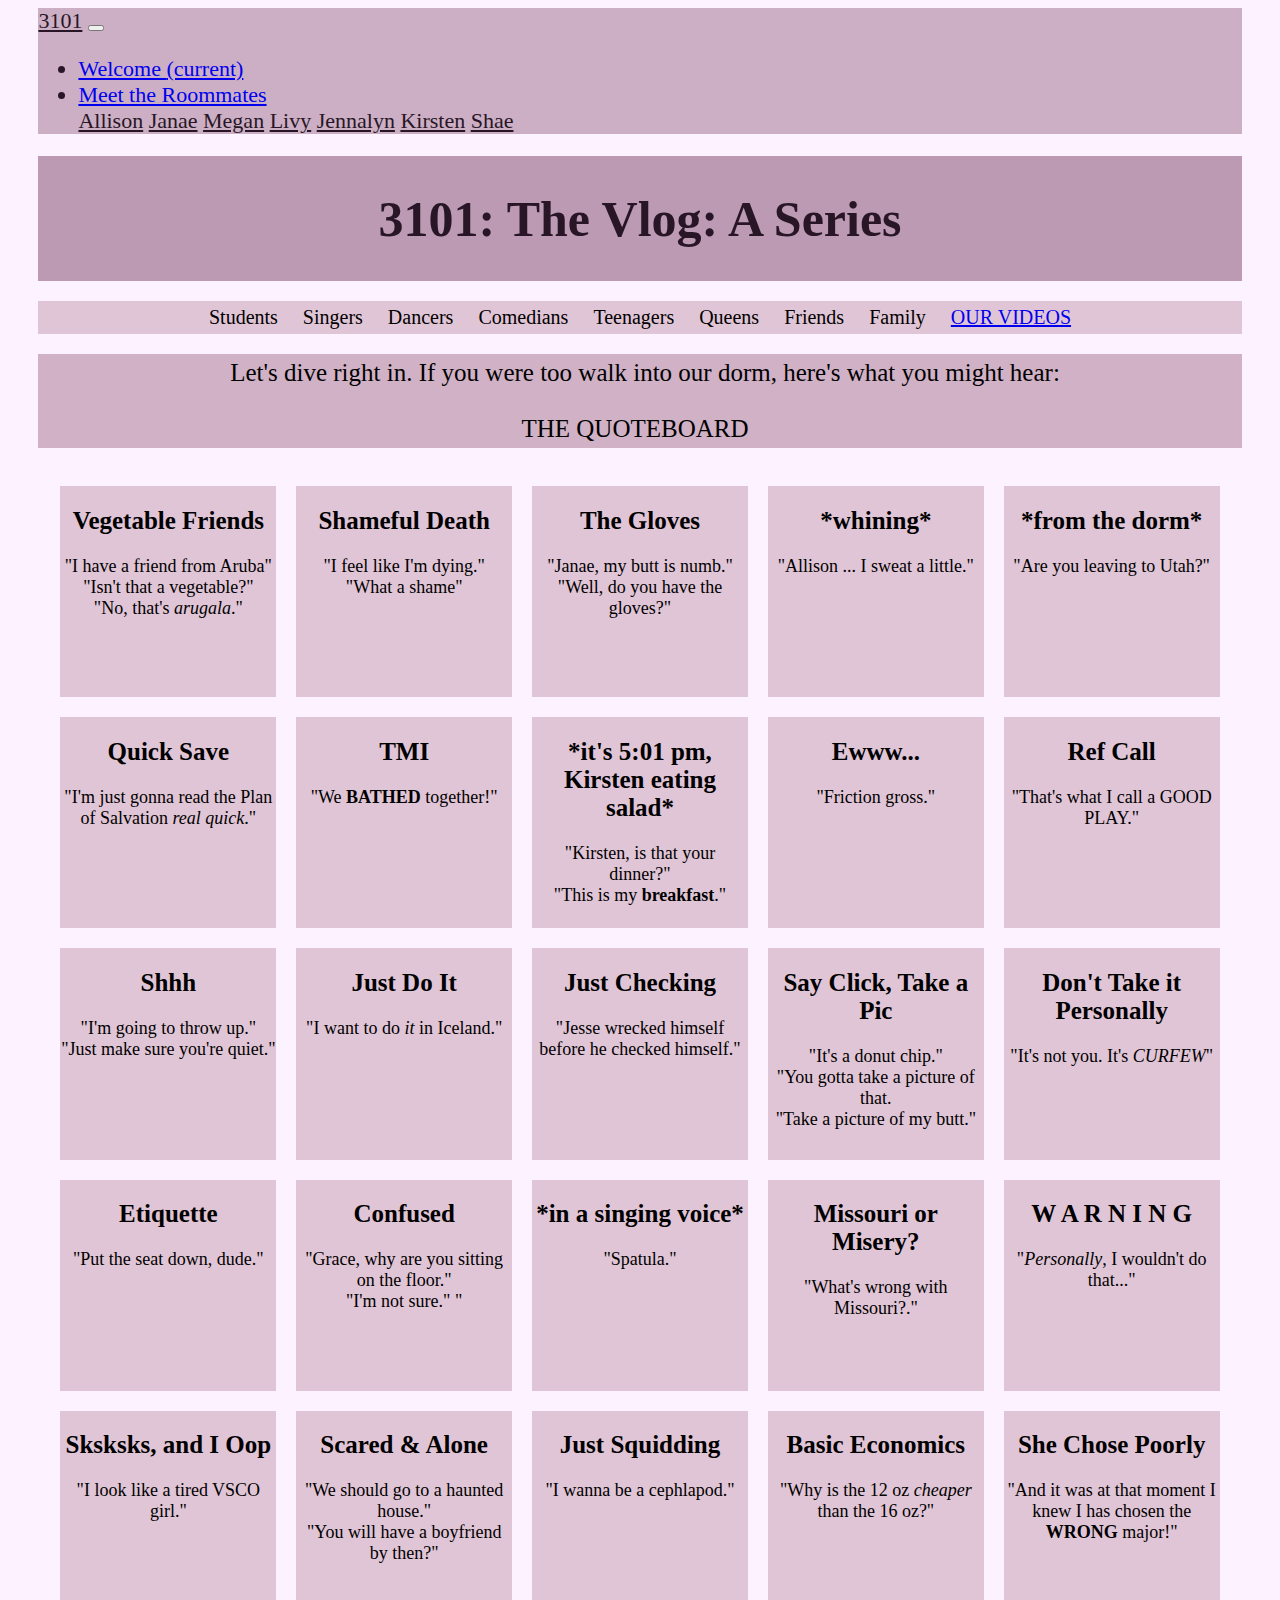
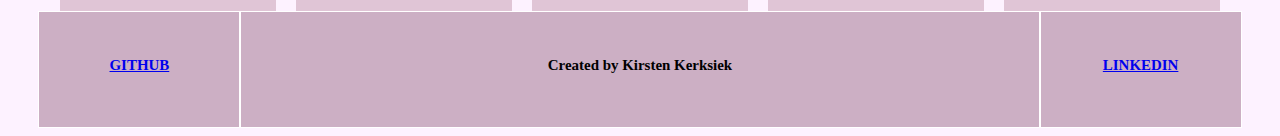
<file: vlog.kirstenskye.xyz/index.html>
<!DOCTYPE html>
<html>
  <head>
    <link rel="stylesheet" href="https://stackpath.bootstrapcdn.com/bootstrap/4.1.3/css/bootstrap.min.css" integrity="sha384-MCw98/SFnGE8fJT3GXwEOngsV7Zt27NXFoaoApmYm81iuXoPkFOJwJ8ERdknLPMO" crossorigin="anonymous">
    <link rel="stylesheet" href="styles.css" />
    <title> 3101: The Vlog </title>
  </head>
  <body>
    <nav class="navbar navbar-expand-lg navbar-light bg-light">
    <a class="navbar-brand" href="index.html">3101</a>
    <button class="navbar-toggler" type="button" data-toggle="collapse" data-target="#navbarNavDropdown" aria-controls="navbarNavDropdown" aria-expanded="false" aria-label="Toggle navigation">
      <span class="navbar-toggler-icon"></span>
    </button>
    <div class="collapse navbar-collapse" id="navbarNavDropdown">
      <ul class="navbar-nav">
        <li class="nav-item active">
          <a class="nav-link" href="index.html"> Welcome <span class="sr-only">(current)</span></a>
        </li>
        <li class="nav-item dropdown">
          <a class="nav-link dropdown-toggle" href="#" id="navbarDropdownMenuLink" role="button" data-toggle="dropdown" aria-haspopup="true" aria-expanded="false"> Meet the Roommates </a>
          <div class="dropdown-menu" aria-labelledby="navbarDropdownMenuLink">
            <a class="dropdown-item" href="allison.html">Allison</a>
            <a class="dropdown-item" href="janae.html">Janae</a>
            <a class="dropdown-item" href="megan.html">Megan</a>
            <a class="dropdown-item" href="livy.html">Livy</a>
            <a class="dropdown-item" href="jennalyn.html">Jennalyn</a>
            <a class="dropdown-item" href="kirsten.html">Kirsten</a>
            <a class="dropdown-item" href="shae.html">Shae</a>
          </div>
        </li>
      </ul>
    </div>
  </nav>

  <div class = "intro-index" >
    <h1> 3101: The Vlog: A Series</h1>
  </div>

  <div class = "adj-index" >
    <ul>
        <li> Students </li>
        <li> Singers </li>
        <li> Dancers </li>
        <li> Comedians </li>
        <li> Teenagers </li>
        <li> Queens </li>
        <li> Friends </li>
        <li> Family </li>
        <li> <a href = "https://www.youtube.com/watch?v=-gmjMzwWUpQ&feature=youtu.be" > OUR VIDEOS </a> </li>
    </ul>
  </div>

  <div class = "quote-index" >
    <ul>
      <li> Let's dive right in. If you were too walk into our dorm, here's what you might hear: </br> </br> THE QUOTEBOARD</li>
  </div>

  <div class = "quotes">
    <div class = "quote">
      <h2> Vegetable Friends </h2>
      <p>"I have a friend from Aruba" <br/>  "Isn't that a vegetable?" <br/> "No, that's <em>arugala</em>." </p>
    </div>
    <div class = "quote">
      <h2> Shameful Death </h2>
      <p>"I feel like I'm dying." <br/>  "What a shame"</p>
    </div>
    <div class = "quote">
      <h2> The Gloves </h2>
      <p>"Janae, my butt is numb." <br/>  "Well, do you have the gloves?" </p>
    </div>
    <div class = "quote">
      <h2> *whining* </h2>
      <p> "Allison ... I sweat a little." </p>
    </div>
    <div class = "quote">
      <h2> *from the dorm* </h2>
      <p> "Are you leaving to Utah?" </p>
    </div>
    <div class = "quote">
      <h2> Quick Save </h2>
      <p> "I'm just gonna read the Plan of Salvation <em>real quick</em>." </p>
    </div>
    <div class = "quote">
      <h2> TMI </h2>
      <p> "We <strong>BATHED</strong> together!" </p>
    </div>
    <div class = "quote">
      <h2> *it's 5:01 pm, Kirsten eating salad* </h2>
      <p> "Kirsten, is that your dinner?" <br/> "This is my <strong>breakfast</strong>."</p>
    </div>
    <div class = "quote">
      <h2> Ewww... </h2>
      <p>  "Friction gross."</p>
    </div>
    <div class = "quote">
      <h2> Ref Call </h2>
      <p> "That's what I call a GOOD PLAY."</p>
    </div>
    <div class = "quote">
      <h2> Shhh </h2>
      <p> "I'm going to throw up." <br/> "Just make sure you're quiet."</p>
    </div>
    <div class = "quote">
      <h2> Just Do It </h2>
      <p> "I want to do <em>it</em> in Iceland."</p>
    </div>
    <div class = "quote">
      <h2> Just Checking </h2>
      <p> "Jesse wrecked himself before he checked himself."</p>
    </div>
    <div class = "quote">
      <h2> Say Click, Take a Pic</h2>
      <p> "It's a donut chip." <br/> "You gotta take a picture of that. <br/> "Take a picture of my butt."</p>
    </div>
    <div class = "quote">
      <h2> Don't Take it Personally </h2>
      <p> "It's not you. It's <em>CURFEW</em>"</p>
    </div>
    <div class = "quote">
      <h2> Etiquette </h2>
      <p> "Put the seat down, dude."</p>
    </div>
    <div class = "quote">
      <h2> Confused </h2>
      <p> "Grace, why are you  sitting on the floor." <br/> "I'm not sure." "</p>
    </div>
    <div class = "quote">
      <h2> *in a singing voice* </h2>
      <p> "Spatula."</p>
    </div>
    <div class = "quote">
      <h2> Missouri or Misery? </h2>
      <p> "What's wrong with Missouri?."</p>
    </div>
    <div class = "quote">
      <h2> W A R N I N G </h2>
      <p> "<em>Personally</em>, I wouldn't do that..."</p>
    </div>
    <div class = "quote">
      <h2> Sksksks, and I Oop </h2>
      <p> "I look like a tired VSCO girl."</p>
    </div>
    <div class = "quote">
      <h2> Scared & Alone </h2>
      <p> "We should go to a haunted house."<br/> "You will have a boyfriend by then?"</p>
    </div>
    <div class = "quote">
      <h2> Just Squidding </h2>
      <p> "I wanna be a cephlapod."</p>
    </div>
    <div class = "quote">
      <h2> Basic Economics </h2>
      <p> "Why is the 12 oz <em>cheaper</em> than the 16 oz?"</p>
    </div>
    <div class = "quote">
      <h2> She Chose Poorly</h2>
      <p> "And it was at that moment I knew I has chosen the <strong>WRONG</strong> major!"</p>
    </div>
  </div>

  <br/> <br/><br/><br/>
  <div class='footer'>
    <div class='footer-item footer-one'>
      <h5>
        <a href = "https://github.com/kirstenkerksiek/vlog.kirstenskye.xyz.git" > GITHUB </a>
      </h5>
    </div>
    <div class='footer-item footer-two'>
      <h5> Created by Kirsten Kerksiek </h5>
    </div>
    <div class='footer-item footer-three'>
      <h5>
          <a href = "https://www.linkedin.com/in/kirsten-kerksiek-4b9a74183/" > LINKEDIN </a>
      </h5>
    </div>
  </div>
  <script src="https://code.jquery.com/jquery-3.3.1.slim.min.js" integrity="sha384-q8i/X+965DzO0rT7abK41JStQIAqVgRVzpbzo5smXKp4YfRvH+8abtTE1Pi6jizo" crossorigin="anonymous"></script>
  <script src="https://cdnjs.cloudflare.com/ajax/libs/popper.js/1.14.3/umd/popper.min.js" integrity="sha384-ZMP7rVo3mIykV+2+9J3UJ46jBk0WLaUAdn689aCwoqbBJiSnjAK/l8WvCWPIPm49" crossorigin="anonymous"></script>
  <script src="https://stackpath.bootstrapcdn.com/bootstrap/4.1.3/js/bootstrap.min.js" integrity="sha384-ChfqqxuZUCnJSK3+MXmPNIyE6ZbWh2IMqE241rYiqJxyMiZ6OW/JmZQ5stwEULTy" crossorigin="anonymous"></script>
  </body>
</html>
</file>
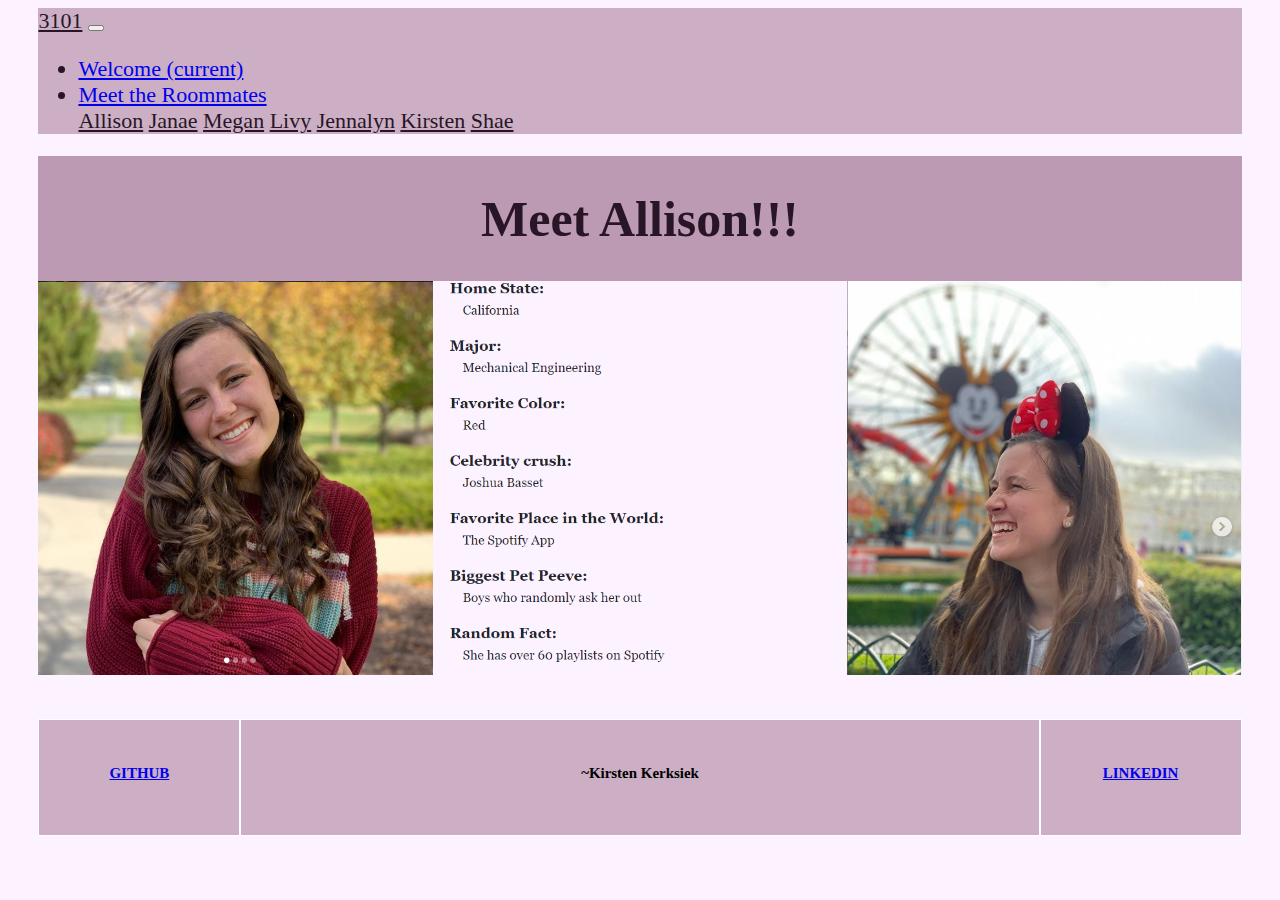
<file: vlog.kirstenskye.xyz/allison.html>
<!DOCTYPE html>
<html>
  <head>
    <link rel="stylesheet" href="https://stackpath.bootstrapcdn.com/bootstrap/4.1.3/css/bootstrap.min.css" integrity="sha384-MCw98/SFnGE8fJT3GXwEOngsV7Zt27NXFoaoApmYm81iuXoPkFOJwJ8ERdknLPMO" crossorigin="anonymous">
    <link rel="stylesheet" href="styles.css" />
    <title> 3101: Allison </title>
  </head>
  <body>
    <nav class="navbar navbar-expand-lg navbar-light bg-light">
      <a class="navbar-brand" href="html.index">3101</a>
      <button class="navbar-toggler" type="button" data-toggle="collapse" data-target="#navbarNavDropdown" aria-controls="navbarNavDropdown" aria-expanded="false" aria-label="Toggle navigation">
        <span class="navbar-toggler-icon"></span>
      </button>
      <div class="collapse navbar-collapse" id="navbarNavDropdown">
        <ul class="navbar-nav">
          <li class="nav-item active">
            <a class="nav-link" href="index.html"> Welcome <span class="sr-only">(current)</span></a>
          </li>
          <li class="nav-item dropdown">
            <a class="nav-link dropdown-toggle" href="#" id="navbarDropdownMenuLink" role="button" data-toggle="dropdown" aria-haspopup="true" aria-expanded="false"> Meet the Roommates </a>
              <div class="dropdown-menu" aria-labelledby="navbarDropdownMenuLink">
                <a class="dropdown-item" href="allison.html">Allison</a>
                <a class="dropdown-item" href="janae.html">Janae</a>
                <a class="dropdown-item" href="megan.html">Megan</a>
                <a class="dropdown-item" href="livy.html">Livy</a>
                <a class="dropdown-item" href="jennalyn.html">Jennalyn</a>
                <a class="dropdown-item" href="kirsten.html">Kirsten</a>
                <a class="dropdown-item" href="shae.html">Shae</a>
              </div>
            </li>
          </ul>
      </div>
    </nav>

    <div class = "intro-index" >
      <h1> Meet Allison!!! </h1>
    </div>

    <section class="portfolio">
      <div class="image">
        <img src="allison-cute.png" />
      </div>
      <div class="image">
        <img src="allison-facts.png" />
      </div>
      <div class="image">
        <img src="allison-funny.png" />
      </div>
    </section>



    <div class='footer'>
      <div class='footer-item footer-one'>
        <h5>
          <a href = "https://github.com/kirstenkerksiek/vlog.kirstenskye.xyz.git" > GITHUB </a>
        </h5>
      </div>
      <div class='footer-item footer-two'>
        <h5> ~Kirsten Kerksiek </h5>
      </div>
      <div class='footer-item footer-three'>
        <h5>
            <a href = "https://www.linkedin.com/in/kirsten-kerksiek-4b9a74183/" > LINKEDIN </a>
        </h5>
      </div>
    </div>

    <script src="https://code.jquery.com/jquery-3.3.1.slim.min.js" integrity="sha384-q8i/X+965DzO0rT7abK41JStQIAqVgRVzpbzo5smXKp4YfRvH+8abtTE1Pi6jizo" crossorigin="anonymous"></script>
    <script src="https://cdnjs.cloudflare.com/ajax/libs/popper.js/1.14.3/umd/popper.min.js" integrity="sha384-ZMP7rVo3mIykV+2+9J3UJ46jBk0WLaUAdn689aCwoqbBJiSnjAK/l8WvCWPIPm49" crossorigin="anonymous"></script>
    <script src="https://stackpath.bootstrapcdn.com/bootstrap/4.1.3/js/bootstrap.min.js" integrity="sha384-ChfqqxuZUCnJSK3+MXmPNIyE6ZbWh2IMqE241rYiqJxyMiZ6OW/JmZQ5stwEULTy" crossorigin="anonymous"></script>
  </body>
</html>
</file>
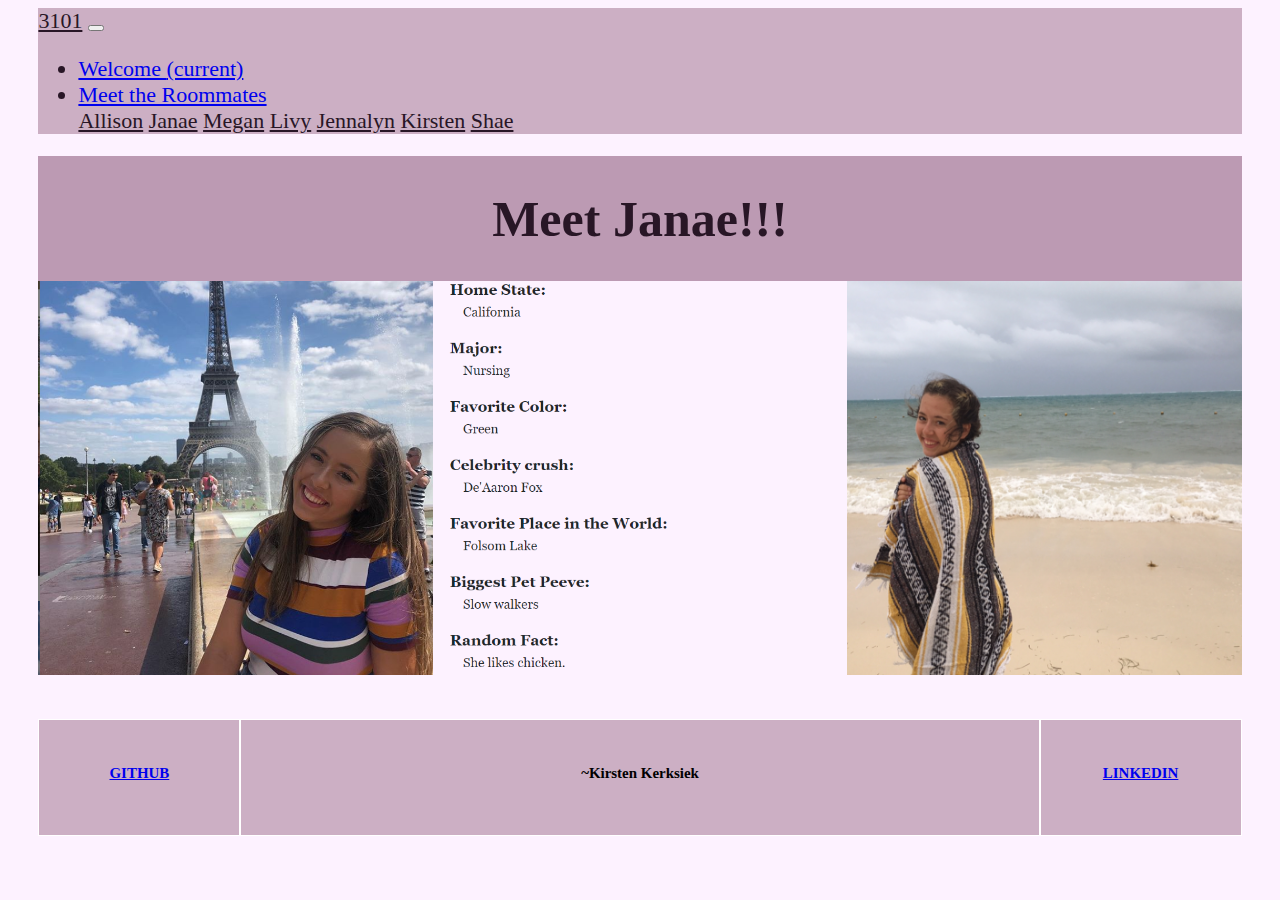
<file: vlog.kirstenskye.xyz/janae.html>
<!DOCTYPE html>
<html>
  <head>
    <link rel="stylesheet" href="https://stackpath.bootstrapcdn.com/bootstrap/4.1.3/css/bootstrap.min.css" integrity="sha384-MCw98/SFnGE8fJT3GXwEOngsV7Zt27NXFoaoApmYm81iuXoPkFOJwJ8ERdknLPMO" crossorigin="anonymous">
    <link rel="stylesheet" href="styles.css" />
    <title> 3101: Janae </title>
  </head>
  <body>
    <nav class="navbar navbar-expand-lg navbar-light bg-light">
      <a class="navbar-brand" href="index.html">3101</a>
      <button class="navbar-toggler" type="button" data-toggle="collapse" data-target="#navbarNavDropdown" aria-controls="navbarNavDropdown" aria-expanded="false" aria-label="Toggle navigation">
        <span class="navbar-toggler-icon"></span>
      </button>
      <div class="collapse navbar-collapse" id="navbarNavDropdown">
        <ul class="navbar-nav">
          <li class="nav-item active">
            <a class="nav-link" href="index.html"> Welcome <span class="sr-only">(current)</span></a>
          </li>
          <li class="nav-item dropdown">
            <a class="nav-link dropdown-toggle" href="#" id="navbarDropdownMenuLink" role="button" data-toggle="dropdown" aria-haspopup="true" aria-expanded="false"> Meet the Roommates </a>
              <div class="dropdown-menu" aria-labelledby="navbarDropdownMenuLink">
                <a class="dropdown-item" href="allison.html">Allison</a>
                <a class="dropdown-item" href="janae.html">Janae</a>
                <a class="dropdown-item" href="megan.html">Megan</a>
                <a class="dropdown-item" href="livy.html">Livy</a>
                <a class="dropdown-item" href="jennalyn.html">Jennalyn</a>
                <a class="dropdown-item" href="kirsten.html">Kirsten</a>
                <a class="dropdown-item" href="shae.html">Shae</a>
              </div>
            </li>
          </ul>
      </div>
    </nav>

    <div class = "intro-index" >
      <h1> Meet Janae!!! </h1>
    </div>

    <section class="portfolio">
      <div class="image">
        <img src="janae-cute.png" />
      </div>
      <div class="image">
        <img src="janae-facts.png" />
      </div>
      <div class="image">
        <img src="janae-funny.png" />
      </div>
    </section>

    <div class='footer'>
      <div class='footer-item footer-one'>
        <h5>
          <a href = "https://github.com/kirstenkerksiek/vlog.kirstenskye.xyz/tree/master/vlog.kirstenskye.xyz" > GITHUB </a>
        </h5>
      </div>
      <div class='footer-item footer-two'>
        <h5> ~Kirsten Kerksiek </h5>
      </div>
      <div class='footer-item footer-three'>
        <h5>
            <a href = "https://www.linkedin.com/in/kirsten-kerksiek-4b9a74183/" > LINKEDIN </a>
        </h5>
      </div>
    </div>

    <script src="https://code.jquery.com/jquery-3.3.1.slim.min.js" integrity="sha384-q8i/X+965DzO0rT7abK41JStQIAqVgRVzpbzo5smXKp4YfRvH+8abtTE1Pi6jizo" crossorigin="anonymous"></script>
    <script src="https://cdnjs.cloudflare.com/ajax/libs/popper.js/1.14.3/umd/popper.min.js" integrity="sha384-ZMP7rVo3mIykV+2+9J3UJ46jBk0WLaUAdn689aCwoqbBJiSnjAK/l8WvCWPIPm49" crossorigin="anonymous"></script>
    <script src="https://stackpath.bootstrapcdn.com/bootstrap/4.1.3/js/bootstrap.min.js" integrity="sha384-ChfqqxuZUCnJSK3+MXmPNIyE6ZbWh2IMqE241rYiqJxyMiZ6OW/JmZQ5stwEULTy" crossorigin="anonymous"></script>
  </body>
</html>
</file>
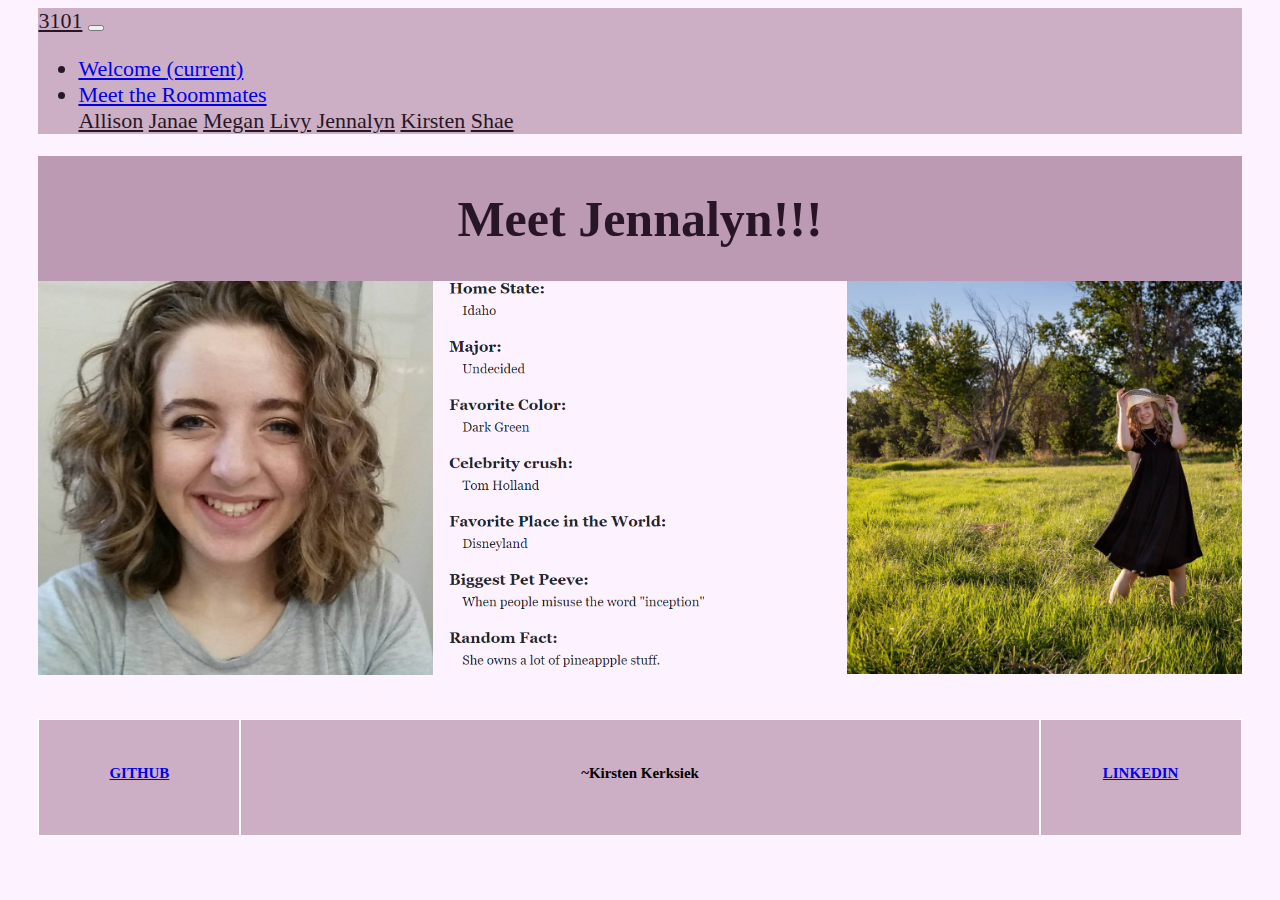
<file: vlog.kirstenskye.xyz/jennalyn.html>
<!DOCTYPE html>
<html>
  <head>
    <link rel="stylesheet" href="https://stackpath.bootstrapcdn.com/bootstrap/4.1.3/css/bootstrap.min.css" integrity="sha384-MCw98/SFnGE8fJT3GXwEOngsV7Zt27NXFoaoApmYm81iuXoPkFOJwJ8ERdknLPMO" crossorigin="anonymous">
    <link rel="stylesheet" href="styles.css" />
    <title> 3101: Jennalyn </title>
  </head>
  <body>
    <nav class="navbar navbar-expand-lg navbar-light bg-light">
      <a class="navbar-brand" href="html.index">3101</a>
      <button class="navbar-toggler" type="button" data-toggle="collapse" data-target="#navbarNavDropdown" aria-controls="navbarNavDropdown" aria-expanded="false" aria-label="Toggle navigation">
        <span class="navbar-toggler-icon"></span>
      </button>
      <div class="collapse navbar-collapse" id="navbarNavDropdown">
        <ul class="navbar-nav">
          <li class="nav-item active">
            <a class="nav-link" href="index.html"> Welcome <span class="sr-only">(current)</span></a>
          </li>
          <li class="nav-item dropdown">
            <a class="nav-link dropdown-toggle" href="#" id="navbarDropdownMenuLink" role="button" data-toggle="dropdown" aria-haspopup="true" aria-expanded="false"> Meet the Roommates </a>
              <div class="dropdown-menu" aria-labelledby="navbarDropdownMenuLink">
                <a class="dropdown-item" href="allison.html">Allison</a>
                <a class="dropdown-item" href="janae.html">Janae</a>
                <a class="dropdown-item" href="megan.html">Megan</a>
                <a class="dropdown-item" href="livy.html">Livy</a>
                <a class="dropdown-item" href="jennalyn.html">Jennalyn</a>
                <a class="dropdown-item" href="kirsten.html">Kirsten</a>
                <a class="dropdown-item" href="shae.html">Shae</a>
              </div>
            </li>
          </ul>
      </div>
    </nav>

    <div class = "intro-index" >
      <h1> Meet Jennalyn!!! </h1>
    </div>

    <section class="portfolio">
      <div class="image">
        <img src="jennalyn-cute.png" />
      </div>
      <div class="image">
        <img src="jennalyn-facts.png" />
      </div>
      <div class="image">
        <img src="jennalyn-funny.png" />
      </div>
    </section>

    <div class='footer'>
      <div class='footer-item footer-one'>
        <h5>
          <a href = "https://github.com/kirstenkerksiek/vlog.kirstenskye.xyz/tree/master/vlog.kirstenskye.xyz" > GITHUB </a>
        </h5>
      </div>
      <div class='footer-item footer-two'>
        <h5> ~Kirsten Kerksiek </h5>
      </div>
      <div class='footer-item footer-three'>
        <h5>
            <a href = "https://www.linkedin.com/in/kirsten-kerksiek-4b9a74183/" > LINKEDIN </a>
        </h5>
      </div>
    </div>

    <script src="https://code.jquery.com/jquery-3.3.1.slim.min.js" integrity="sha384-q8i/X+965DzO0rT7abK41JStQIAqVgRVzpbzo5smXKp4YfRvH+8abtTE1Pi6jizo" crossorigin="anonymous"></script>
    <script src="https://cdnjs.cloudflare.com/ajax/libs/popper.js/1.14.3/umd/popper.min.js" integrity="sha384-ZMP7rVo3mIykV+2+9J3UJ46jBk0WLaUAdn689aCwoqbBJiSnjAK/l8WvCWPIPm49" crossorigin="anonymous"></script>
    <script src="https://stackpath.bootstrapcdn.com/bootstrap/4.1.3/js/bootstrap.min.js" integrity="sha384-ChfqqxuZUCnJSK3+MXmPNIyE6ZbWh2IMqE241rYiqJxyMiZ6OW/JmZQ5stwEULTy" crossorigin="anonymous"></script>
  </body>
</html>
</file>
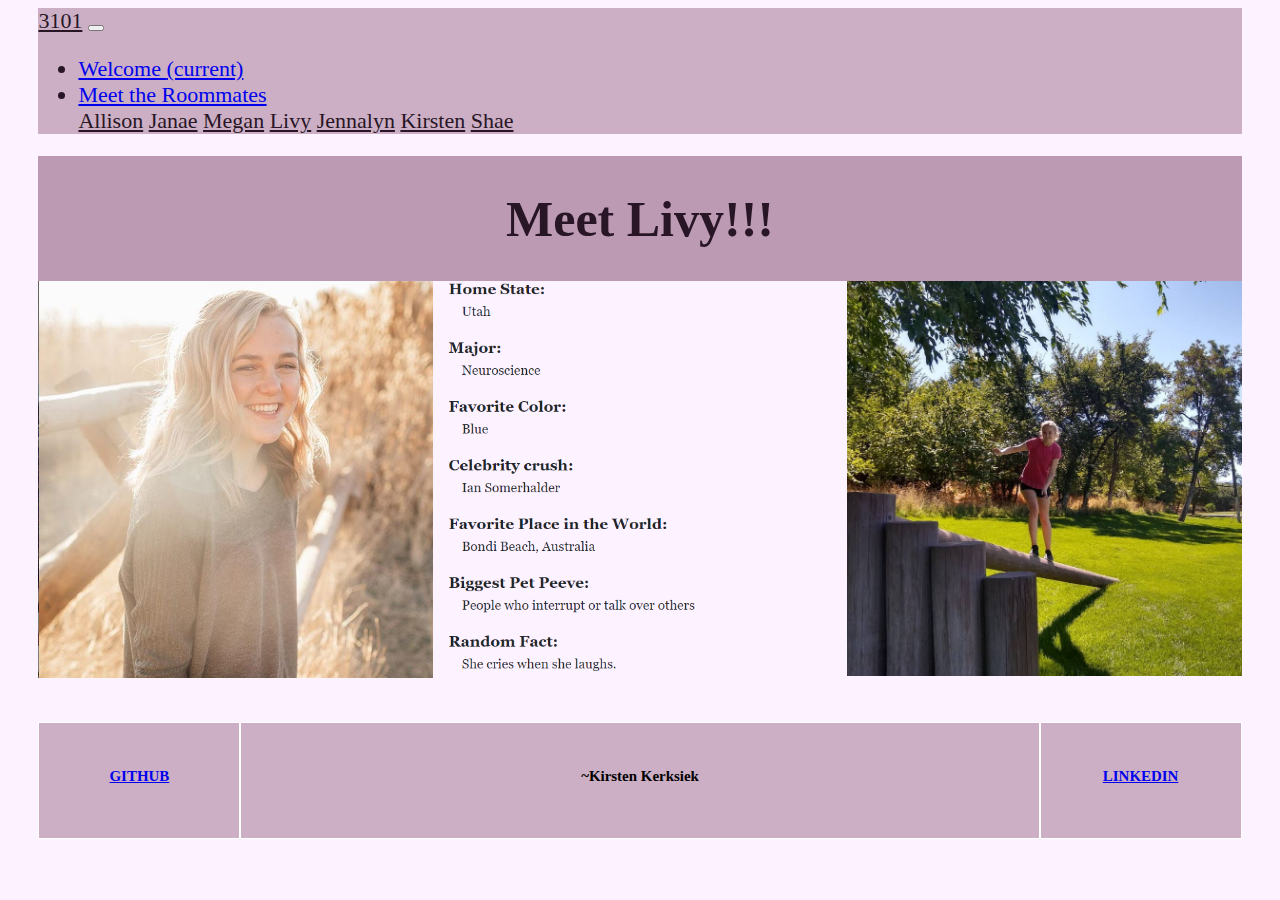
<file: vlog.kirstenskye.xyz/livy.html>
<!DOCTYPE html>
<html>
  <head>
    <link rel="stylesheet" href="https://stackpath.bootstrapcdn.com/bootstrap/4.1.3/css/bootstrap.min.css" integrity="sha384-MCw98/SFnGE8fJT3GXwEOngsV7Zt27NXFoaoApmYm81iuXoPkFOJwJ8ERdknLPMO" crossorigin="anonymous">
    <link rel="stylesheet" href="styles.css" />
    <title> 3101: Livy </title>
  </head>
  <body>
    <nav class="navbar navbar-expand-lg navbar-light bg-light">
      <a class="navbar-brand" href="#">3101</a>
      <button class="navbar-toggler" type="button" data-toggle="collapse" data-target="#navbarNavDropdown" aria-controls="navbarNavDropdown" aria-expanded="false" aria-label="Toggle navigation">
        <span class="navbar-toggler-icon"></span>
      </button>
      <div class="collapse navbar-collapse" id="navbarNavDropdown">
        <ul class="navbar-nav">
          <li class="nav-item active">
            <a class="nav-link" href="index.html"> Welcome <span class="sr-only">(current)</span></a>
          </li>
          <li class="nav-item dropdown">
            <a class="nav-link dropdown-toggle" href="html.index" id="navbarDropdownMenuLink" role="button" data-toggle="dropdown" aria-haspopup="true" aria-expanded="false"> Meet the Roommates </a>
              <div class="dropdown-menu" aria-labelledby="navbarDropdownMenuLink">
                <a class="dropdown-item" href="allison.html">Allison</a>
                <a class="dropdown-item" href="janae.html">Janae</a>
                <a class="dropdown-item" href="megan.html">Megan</a>
                <a class="dropdown-item" href="livy.html">Livy</a>
                <a class="dropdown-item" href="jennalyn.html">Jennalyn</a>
                <a class="dropdown-item" href="kirsten.html">Kirsten</a>
                <a class="dropdown-item" href="shae.html">Shae</a>
              </div>
            </li>
          </ul>
      </div>
    </nav>

    <div class = "intro-index" >
      <h1> Meet Livy!!! </h1>
    </div>

    <section class="portfolio">
      <div class="image">
        <img src="livy-cute.png" />
      </div>
      <div class="image">
        <img src="livy-facts.png" />
      </div>
      <div class="image">
        <img src="livy-funny.png" />
      </div>
    </section>

    <div class='footer'>
      <div class='footer-item footer-one'>
        <h5>
          <a href = "https://github.com/kirstenkerksiek/vlog.kirstenskye.xyz/tree/master/vlog.kirstenskye.xyz" > GITHUB </a>
        </h5>
      </div>
      <div class='footer-item footer-two'>
        <h5> ~Kirsten Kerksiek </h5>
      </div>
      <div class='footer-item footer-three'>
        <h5>
            <a href = "https://www.linkedin.com/in/kirsten-kerksiek-4b9a74183/" > LINKEDIN </a>
        </h5>
      </div>
    </div>

    <script src="https://code.jquery.com/jquery-3.3.1.slim.min.js" integrity="sha384-q8i/X+965DzO0rT7abK41JStQIAqVgRVzpbzo5smXKp4YfRvH+8abtTE1Pi6jizo" crossorigin="anonymous"></script>
    <script src="https://cdnjs.cloudflare.com/ajax/libs/popper.js/1.14.3/umd/popper.min.js" integrity="sha384-ZMP7rVo3mIykV+2+9J3UJ46jBk0WLaUAdn689aCwoqbBJiSnjAK/l8WvCWPIPm49" crossorigin="anonymous"></script>
    <script src="https://stackpath.bootstrapcdn.com/bootstrap/4.1.3/js/bootstrap.min.js" integrity="sha384-ChfqqxuZUCnJSK3+MXmPNIyE6ZbWh2IMqE241rYiqJxyMiZ6OW/JmZQ5stwEULTy" crossorigin="anonymous"></script>
  </body>
</html>
</file>
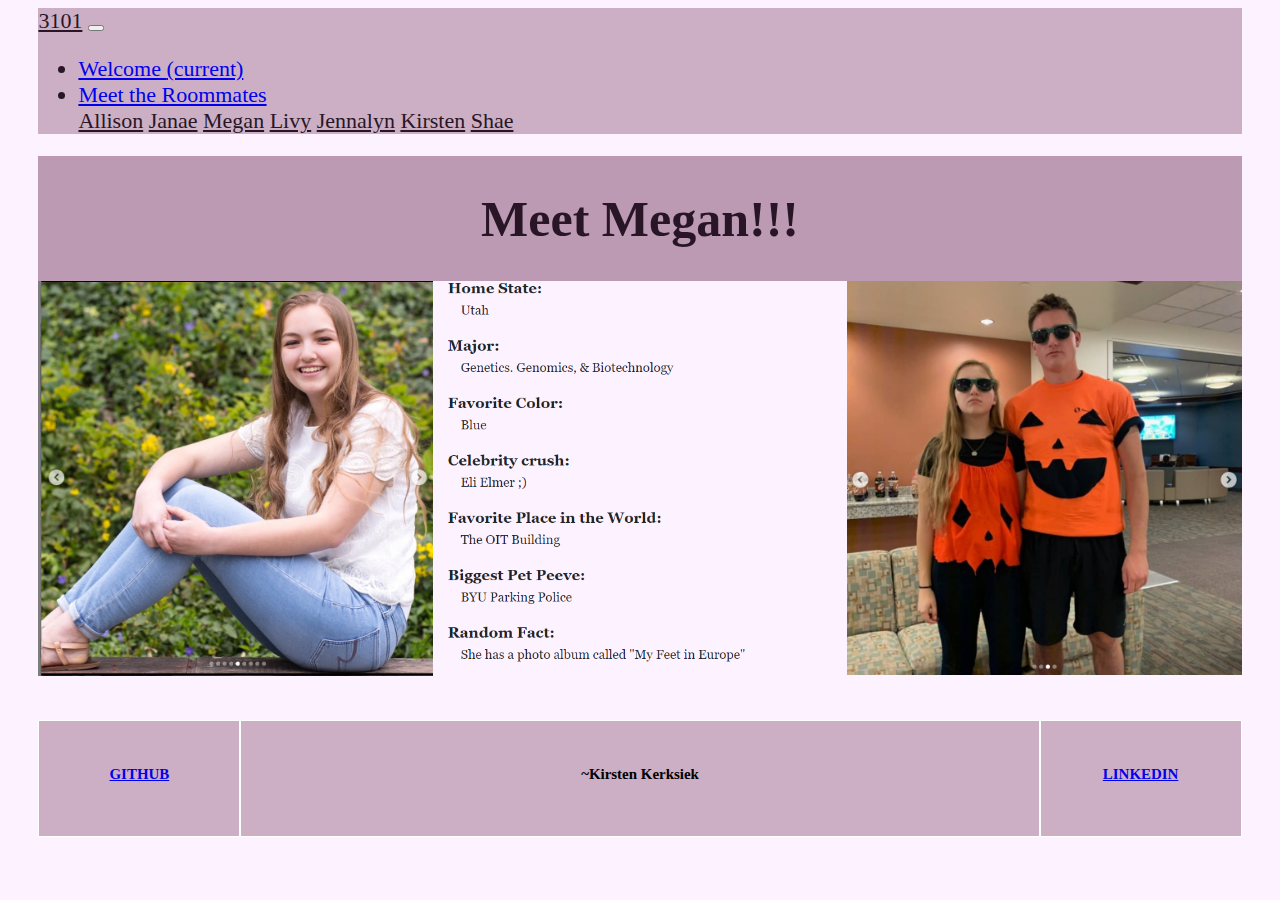
<file: vlog.kirstenskye.xyz/megan.html>
<!DOCTYPE html>
<html>
  <head>
    <link rel="stylesheet" href="https://stackpath.bootstrapcdn.com/bootstrap/4.1.3/css/bootstrap.min.css" integrity="sha384-MCw98/SFnGE8fJT3GXwEOngsV7Zt27NXFoaoApmYm81iuXoPkFOJwJ8ERdknLPMO" crossorigin="anonymous">
    <link rel="stylesheet" href="styles.css" />
    <title> 3101: Megan </title>
  </head>
  <body>
    <nav class="navbar navbar-expand-lg navbar-light bg-light">
      <a class="navbar-brand" href="index.html">3101</a>
      <button class="navbar-toggler" type="button" data-toggle="collapse" data-target="#navbarNavDropdown" aria-controls="navbarNavDropdown" aria-expanded="false" aria-label="Toggle navigation">
        <span class="navbar-toggler-icon"></span>
      </button>
      <div class="collapse navbar-collapse" id="navbarNavDropdown">
        <ul class="navbar-nav">
          <li class="nav-item active">
            <a class="nav-link" href="index.html"> Welcome <span class="sr-only">(current)</span></a>
          </li>
          <li class="nav-item dropdown">
            <a class="nav-link dropdown-toggle" href="#" id="navbarDropdownMenuLink" role="button" data-toggle="dropdown" aria-haspopup="true" aria-expanded="false"> Meet the Roommates </a>
              <div class="dropdown-menu" aria-labelledby="navbarDropdownMenuLink">
                <a class="dropdown-item" href="allison.html">Allison</a>
                <a class="dropdown-item" href="janae.html">Janae</a>
                <a class="dropdown-item" href="megan.html">Megan</a>
                <a class="dropdown-item" href="livy.html">Livy</a>
                <a class="dropdown-item" href="jennalyn.html">Jennalyn</a>
                <a class="dropdown-item" href="kirsten.html">Kirsten</a>
                <a class="dropdown-item" href="shae.html">Shae</a>
              </div>
            </li>
          </ul>
      </div>
    </nav>

    <div class = "intro-index" >
      <h1> Meet Megan!!! </h1>
    </div>

    <section class="portfolio">
      <div class="image">
        <img src="megan-cute.png" />
      </div>
      <div class="image">
        <img src="megan-facts.png" />
      </div>
      <div class="image">
        <img src="megan-funny.png" />
      </div>
    </section>

    <div class='footer'>
      <div class='footer-item footer-one'>
        <h5>
          <a href = "https://github.com/kirstenkerksiek/vlog.kirstenskye.xyz/tree/master/vlog.kirstenskye.xyz" > GITHUB </a>
        </h5>
      </div>
      <div class='footer-item footer-two'>
        <h5> ~Kirsten Kerksiek </h5>
      </div>
      <div class='footer-item footer-three'>
        <h5>
            <a href = "https://www.linkedin.com/in/kirsten-kerksiek-4b9a74183/" > LINKEDIN </a>
        </h5>
      </div>
    </div>

    <script src="https://code.jquery.com/jquery-3.3.1.slim.min.js" integrity="sha384-q8i/X+965DzO0rT7abK41JStQIAqVgRVzpbzo5smXKp4YfRvH+8abtTE1Pi6jizo" crossorigin="anonymous"></script>
    <script src="https://cdnjs.cloudflare.com/ajax/libs/popper.js/1.14.3/umd/popper.min.js" integrity="sha384-ZMP7rVo3mIykV+2+9J3UJ46jBk0WLaUAdn689aCwoqbBJiSnjAK/l8WvCWPIPm49" crossorigin="anonymous"></script>
    <script src="https://stackpath.bootstrapcdn.com/bootstrap/4.1.3/js/bootstrap.min.js" integrity="sha384-ChfqqxuZUCnJSK3+MXmPNIyE6ZbWh2IMqE241rYiqJxyMiZ6OW/JmZQ5stwEULTy" crossorigin="anonymous"></script>
  </body>
</html>
</file>
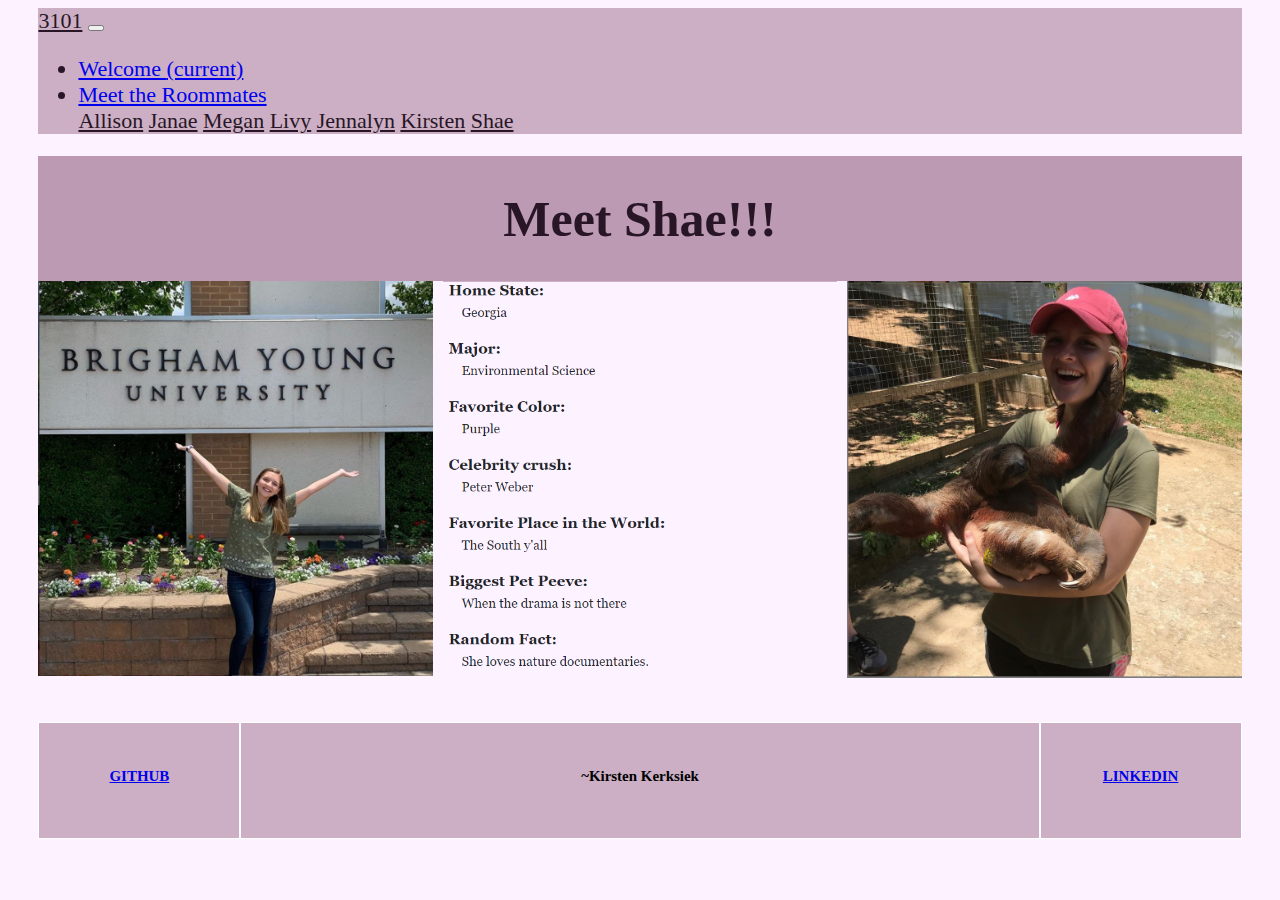
<file: vlog.kirstenskye.xyz/shae.html>
<!DOCTYPE html>
<html>
  <head>
    <link rel="stylesheet" href="https://stackpath.bootstrapcdn.com/bootstrap/4.1.3/css/bootstrap.min.css" integrity="sha384-MCw98/SFnGE8fJT3GXwEOngsV7Zt27NXFoaoApmYm81iuXoPkFOJwJ8ERdknLPMO" crossorigin="anonymous">
    <link rel="stylesheet" href="styles.css" />
    <title> 3101: Shae </title>
  </head>
  <body>
    <nav class="navbar navbar-expand-lg navbar-light bg-light">
      <a class="navbar-brand" href="index.html">3101</a>
      <button class="navbar-toggler" type="button" data-toggle="collapse" data-target="#navbarNavDropdown" aria-controls="navbarNavDropdown" aria-expanded="false" aria-label="Toggle navigation">
        <span class="navbar-toggler-icon"></span>
      </button>
      <div class="collapse navbar-collapse" id="navbarNavDropdown">
        <ul class="navbar-nav">
          <li class="nav-item active">
            <a class="nav-link" href="index.html"> Welcome <span class="sr-only">(current)</span></a>
          </li>
          <li class="nav-item dropdown">
            <a class="nav-link dropdown-toggle" href="#" id="navbarDropdownMenuLink" role="button" data-toggle="dropdown" aria-haspopup="true" aria-expanded="false"> Meet the Roommates </a>
              <div class="dropdown-menu" aria-labelledby="navbarDropdownMenuLink">
                <a class="dropdown-item" href="allison.html">Allison</a>
                <a class="dropdown-item" href="janae.html">Janae</a>
                <a class="dropdown-item" href="megan.html">Megan</a>
                <a class="dropdown-item" href="livy.html">Livy</a>
                <a class="dropdown-item" href="jennalyn.html">Jennalyn</a>
                <a class="dropdown-item" href="kirsten.html">Kirsten</a>
                <a class="dropdown-item" href="shae.html">Shae</a>
              </div>
            </li>
          </ul>
      </div>
    </nav>

    <div class = "intro-index" >
      <h1> Meet Shae!!! </h1>
    </div>

    <section class="portfolio">
      <div class="image">
        <img src="shae-cute.png" />
      </div>
      <div class="image">
        <img src="shae-facts.png" />
      </div>
      <div class="image">
        <img src="shae-funny.png" />
      </div>
    </section>

    <div class='footer'>
      <div class='footer-item footer-one'>
        <h5>
          <a href = "https://github.com/kirstenkerksiek/vlog.kirstenskye.xyz/tree/master/vlog.kirstenskye.xyz" > GITHUB </a>
        </h5>
      </div>
      <div class='footer-item footer-two'>
        <h5> ~Kirsten Kerksiek </h5>
      </div>
      <div class='footer-item footer-three'>
        <h5>
            <a href = "https://www.linkedin.com/in/kirsten-kerksiek-4b9a74183/" > LINKEDIN </a>
        </h5>
      </div>
    </div>

    <script src="https://code.jquery.com/jquery-3.3.1.slim.min.js" integrity="sha384-q8i/X+965DzO0rT7abK41JStQIAqVgRVzpbzo5smXKp4YfRvH+8abtTE1Pi6jizo" crossorigin="anonymous"></script>
    <script src="https://cdnjs.cloudflare.com/ajax/libs/popper.js/1.14.3/umd/popper.min.js" integrity="sha384-ZMP7rVo3mIykV+2+9J3UJ46jBk0WLaUAdn689aCwoqbBJiSnjAK/l8WvCWPIPm49" crossorigin="anonymous"></script>
    <script src="https://stackpath.bootstrapcdn.com/bootstrap/4.1.3/js/bootstrap.min.js" integrity="sha384-ChfqqxuZUCnJSK3+MXmPNIyE6ZbWh2IMqE241rYiqJxyMiZ6OW/JmZQ5stwEULTy" crossorigin="anonymous"></script>
  </body>
</html>
</file>
<file: vlog.kirstenskye.xyz/styles.css>
.bg-light{
  background-color: #CCAFC4 !important;
  font-family: 'Georgia', serif !important;
  font-size: 22px !important;
}

body{
  background-color: #FDF2FF;
  margin-left: 3%;
  margin-right: 3%;
}

div {
    display: block;
}

.quotes {
  display: grid;
  grid-template-columns: repeat(auto-fill, minmax(18%, 20%));
  grid-auto-rows: 22%;
  font-family: 'Georgia', serif;
  font-size: 18px;
  text-align: center;
  padding: 1%;
}

.quotes h2{
  font-size: 25px;
  font-weight: bold;
}
/* Just to make the grid visible */

.quotes::before {
  content: '';
  width: 0;
  padding-bottom: 100%;
  grid-row: 1 / 1;
  grid-column: 1 / 1;
}

.quotes > *:first-child {
  grid-row: 1 / 1;
  grid-column: 1 / 1;
}
.quotes > * {
  font-size: 18px !importantS;
  background-color: #E0C5D6;
  border: 10px #FDF2FF solid;
}

html {
    font-family: sans-serif;
    -ms-text-size-adjust: 100%;
    -webkit-text-size-adjust: 100%;
}

.adj-index li{
  display: inline;
  justify-content: space-around;
  padding: 0px 10px 0px 10px;
  font-family: 'Times', serif;
}

.adj-index ul{
    list-style-position: inside;
    font-size: 20px;
    background-color: #E0C5D6;
    padding: 5px 5% 5px 5%;
    text-align: center;
}

.quote-index li{
  display: inline;
  justify-content: space-around;
  padding: 0px 10px 0px 10px;
  font-family: 'Times', serif;
}

.quote-index ul{
    list-style-position: inside;
    background-color: #D1B1C5;
    padding: 5px 5% 5px 5%;
    text-align: center;
    font-size-adjust: 25px;
}


.dropdown-item, .dropdown-menu{
  background-color: #CCAFC4;
  color: #281626;
}

a.navbar-brand{
  background-color: #CCAFC4;
  color: #281626;
}

.navbar-brand{
  background-color: #CCAFC4;
  color: #281626;
}

.nav-item{
  background-color: #CCAFC4;
  color: #281626;
}

#navbarNavDropdown{
  background-color: #CCAFC4;
  color: #281626;
}

.intro-index{
  margin: 15px;
  display: flex;
  justify-content: space-around;
  padding: 100 px;
  font-size: 25px !important;
  width 100%;
  text-align: center;
  margin: 0px;
  color: #281626;
  font-family: 'Georgia', serif;
  background-color: #BC9AB3;
}

.type-photo{
  display: flex;
  justify-content: center;
}

/* Image Grid */


.portfolio {
  display: grid;
  grid-template: auto auto auto auto auto / 1fr 1fr 1fr;
  grid-column-gap: 10px;
  grid-row-gap: 10px;
  justify-content: center;
}

.image img {
  width: 100%;
}

.fact {
  margin-bottom: 30px;
}

.facts h4{
  font-weight: bold;
  font-family: "Georgia", serif;
  font-size: 23px;
}

.facts h6{
    font-family: 'Georgia', serif;
    font-size: 20px;
    padding-top: 0px;
    margin-top: 0px;
    border-top: 0px;
    padding-left: 20px;
}

.footer {
  display: flex;
  justify-content: space-between;
}

.footer-item {
  border: 1px solid #fff;
  background-color: #CCAFC4;
  height: 75px;
  padding-top: 20px;
  padding-bottom: 20px;
  flex: 1;
  text-align: center;
  font-family: 'Georgia', serif !important;
  font-size: 18px !important;
}

.footer-three {
  flex: 2;
}

.footer-one, .footer-three {
  background-color: #CCAFC4;
  flex: initial;
  width: 200px;
}

.quote-index ul li {
  font-size: 25px;
}
</file>
